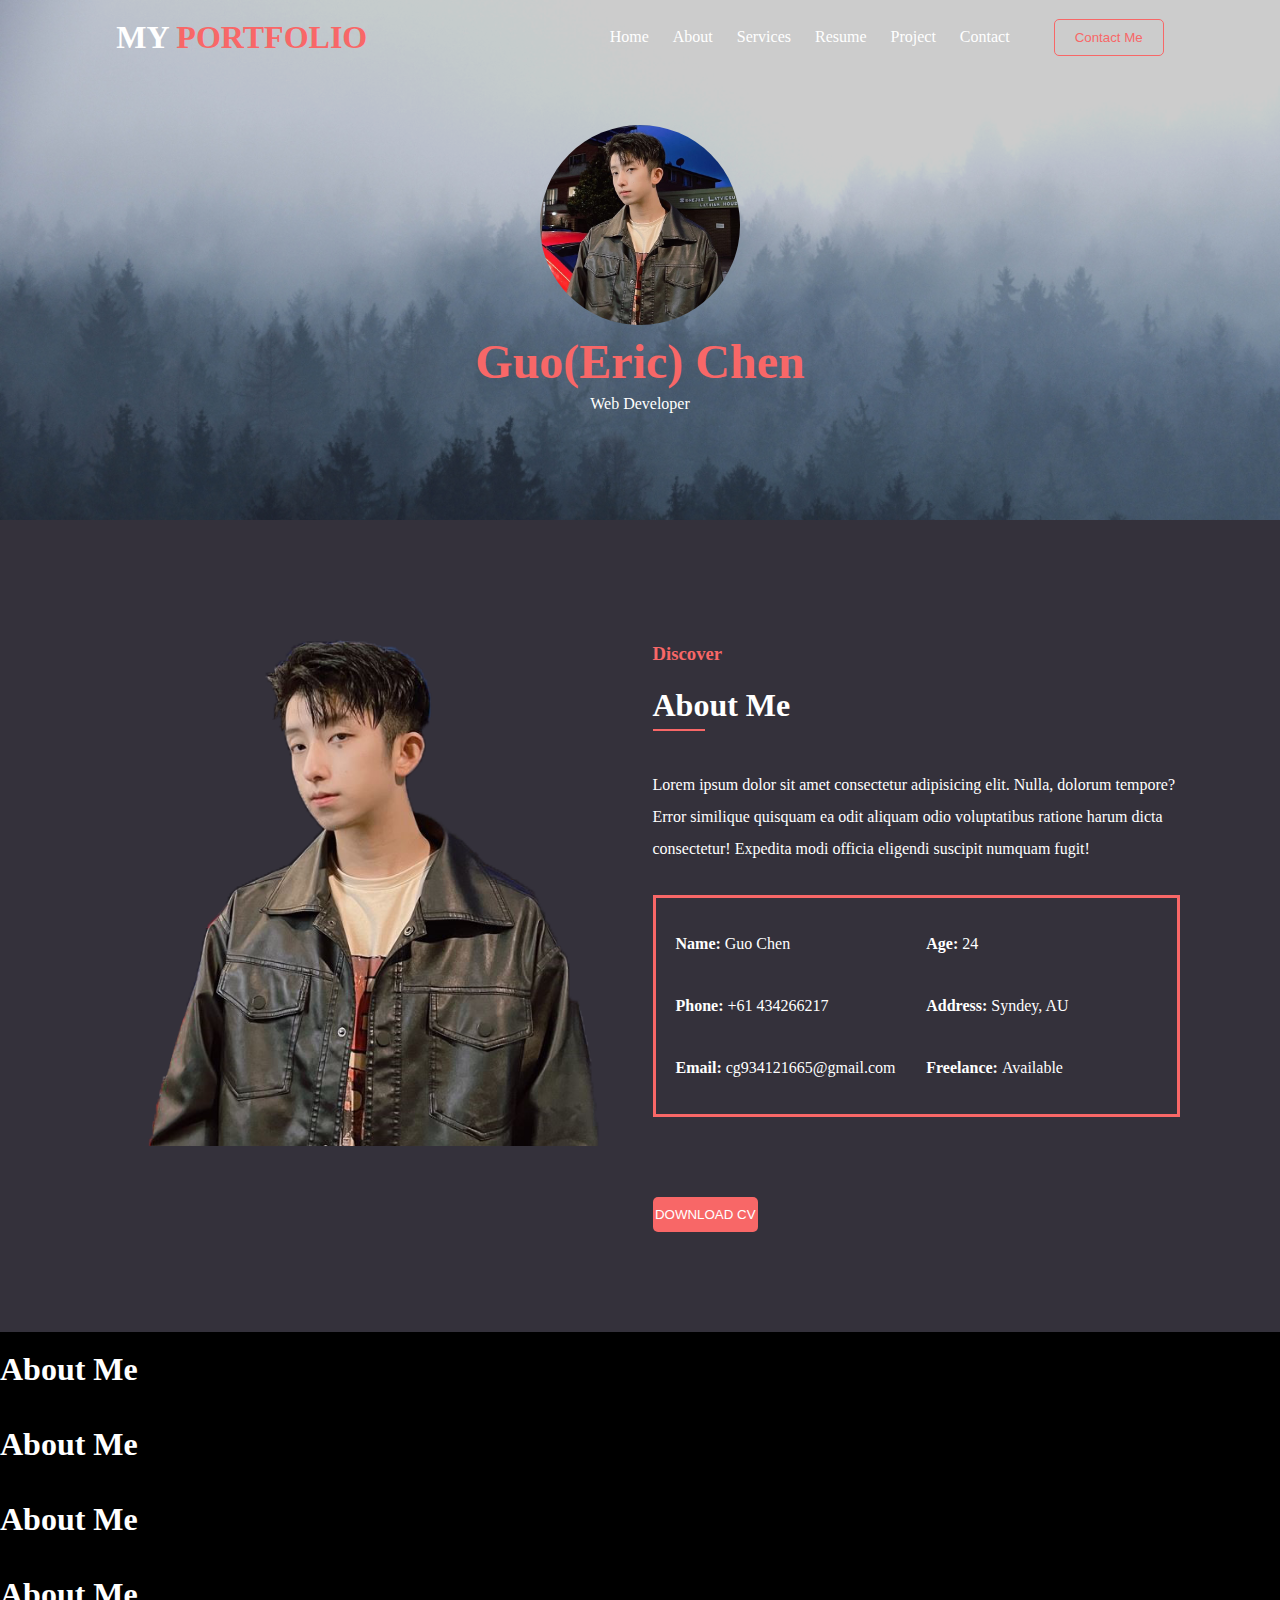
<file: portfolio/index.html>
<!DOCTYPE html>
<html lang="en">

<head>
    <meta charset="UTF-8">
    <meta http-equiv="X-UA-Compatible" content="IE=edge">
    <meta name="viewport" content="width=device-width, initial-scale=1.0">
    <title>My Portfolio</title>
    <link rel="stylesheet" href="style.css">
</head>

<body>
    <section class="section-top" ">
        <nav>
            <div class=" navbar">
        <div class="nav-left">
            <h1>my <span>portfolio</span></h1>
        </div>
        <div class="nav-right">
            <a href="#">Home</a>
            <a href="#">About</a>
            <a href="#">Services</a>
            <a href="#">Resume</a>
            <a href="#">Project</a>
            <a href="#">Contact</a>
            <button>Contact Me</button>
        </div>
        </div>
        </nav>
        <div class="personalInfo">
            <div class="portrait">
                <img class="portrait-img" src="imgs/Eric.JPG" alt="">
            </div>
            <div class="name">
                <p>Guo(Eric) Chen</p>
            </div>
            <div class="job">
                <p>Web Developer</p>
            </div>
        </div>
    </section>
    <section class="section-about">
        <div class="about-container">
            <div class="about-img">
                <img class="portrait-about-img" src="imgs/Eric.png" alt="">
            </div>
            <div class="about-content">
                <h3>Discover</h3>
                <h1>About Me</h1>
                <hr>
                <p>Lorem ipsum dolor sit amet consectetur adipisicing elit. Nulla, dolorum tempore? Error similique
                    quisquam
                    ea odit aliquam odio voluptatibus ratione harum dicta consectetur! Expedita modi officia eligendi
                    suscipit numquam fugit!</p>
                <div class="basicInfo">
                    <div class="basicInfo-left">
                        <p><span>Name: </span>Guo Chen</p>
                        <p><span>Phone: </span>+61 434266217</p>
                        <p><span>Email: </span>cg934121665@gmail.com</p>
                    </div>
                    <div class="basicInfo-right">
                        <p><span>Age: </span>24</p>
                        <p><span>Address: </span>Syndey, AU</p>
                        <p><span>Freelance: </span>Available</p>
                    </div>
                </div>
                <button>DOWNLOAD CV</button>
            </div>
        </div>
    </section>
    <section class="section-services">
        <div class="heading">
            <h1>About Me</h1>
    </section>
    <section class="section-resume">
        <div class="heading">
            <h1>About Me</h1>
    </section>
    <section class="section-project">
        <div class="heading">
            <h1>About Me</h1>
    </section>
    <section class="section-contact">
        <div class="heading">
            <h1>About Me</h1>
    </section>
</body>

</html>
</file>
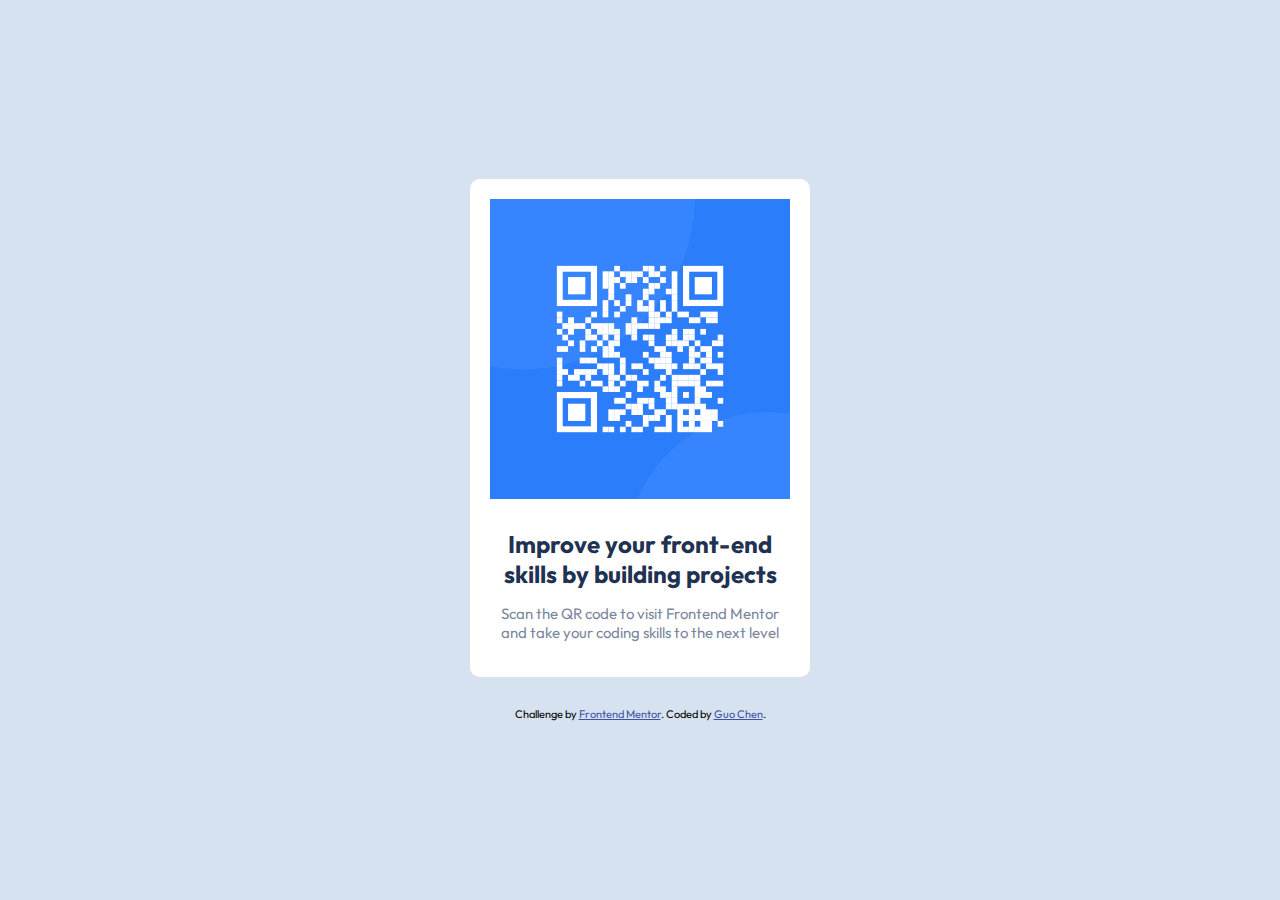
<file: qr-code-component-main/index.html>
<!DOCTYPE html>
<html lang="en">

<head>
  <meta charset="UTF-8">
  <meta name="viewport" content="width=device-width, initial-scale=1.0">
  <!-- displays site properly based on user's device -->

  <link rel="icon" type="image/png" sizes="32x32" href="./images/favicon-32x32.png">

  <title>Frontend Mentor | QR code component</title>
  <link rel="stylesheet" href="style.css">
  <link rel="preconnect" href="https://fonts.googleapis.com">
  <link rel="preconnect" href="https://fonts.gstatic.com" crossorigin>
  <link href="https://fonts.googleapis.com/css2?family=Outfit:wght@400;700&display=swap" rel="stylesheet">
  <!-- Feel free to remove these styles or customise in your own stylesheet 👍 -->

</head>

<body>
  <div class="main">
    <div class="container">
      <img class="qr-img" src="images/image-qr-code.png" alt="">
      <h2>Improve your front-end skills by building projects</h2>
      <p>Scan the QR code to visit Frontend Mentor and take your coding skills to the next level</p>
    </div>


    <div class="attribution">
      Challenge by <a href="https://www.frontendmentor.io?ref=challenge" target="_blank">Frontend Mentor</a>.
      Coded by <a href="#">Guo Chen</a>.
    </div>
  </div>
</body>

</html>
</file>
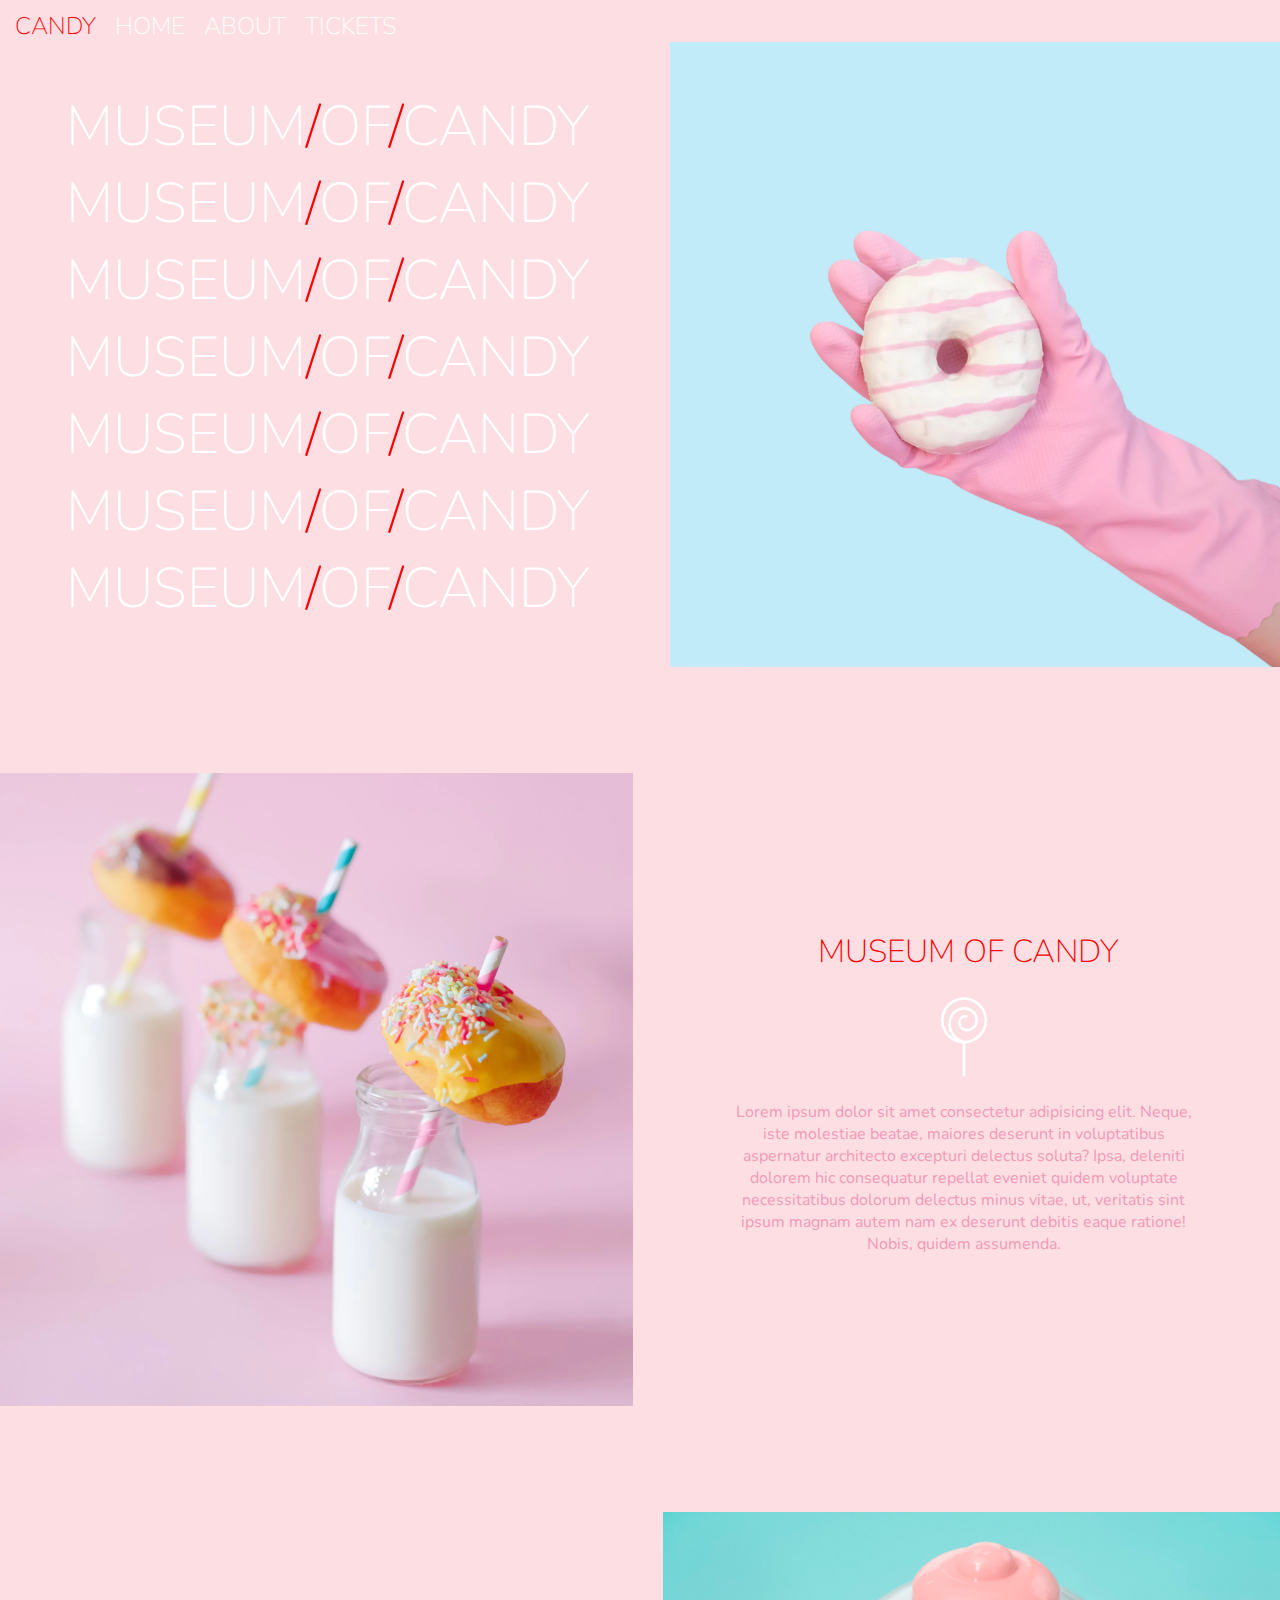
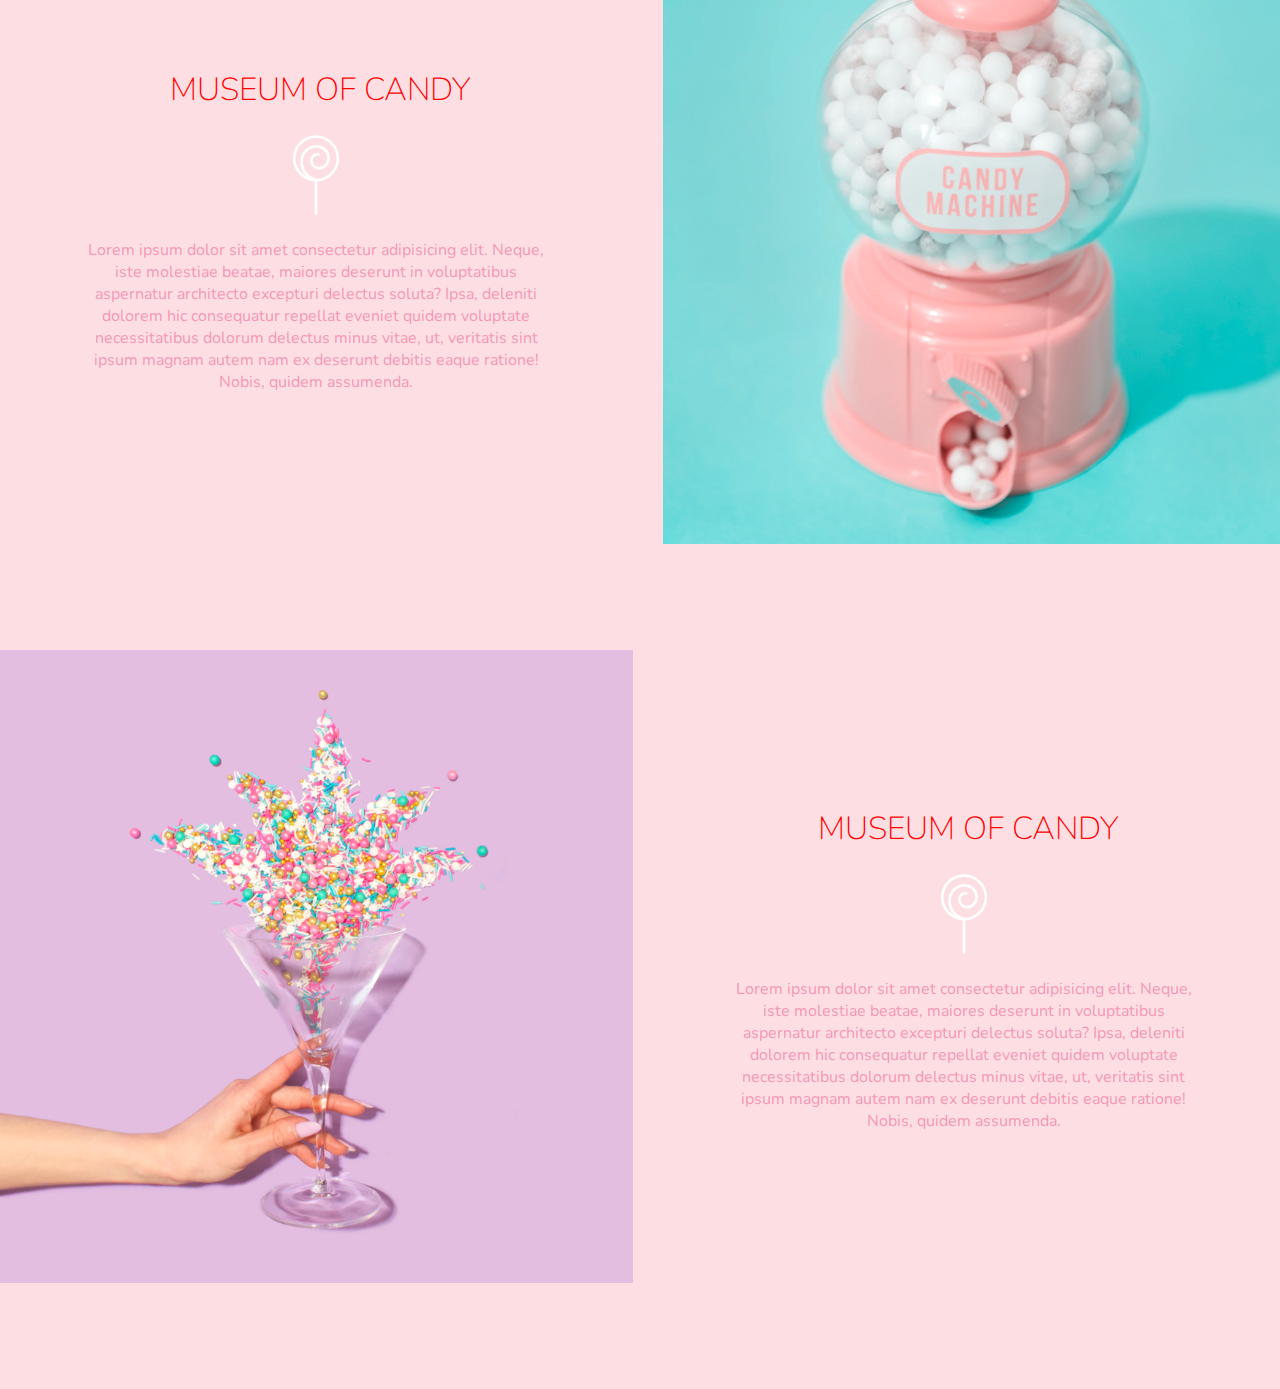
<file: MesumOfCandy/index1.html>
<!DOCTYPE html>
<html lang="en">

<head>
    <meta charset="UTF-8">
    <meta http-equiv="X-UA-Compatible" content="IE=edge">
    <meta name="viewport" content="width=device-width, initial-scale=1.0">
    <title>Museum Of Candy</title>
    <link rel="stylesheet" href="app1.css">
    <link rel="preconnect" href="https://fonts.googleapis.com">
    <link rel="preconnect" href="https://fonts.gstatic.com" crossorigin>
    <link href="https://fonts.googleapis.com/css?family=Nunito:200,300,400,700" rel="stylesheet">
</head>

<body>
    <nav>
        <div class="navBar">
            <a class="heading" href="#">CANDY</a>
            <a href="#">HOME</a>
            <a href="#">ABOUT</a>
            <a href="#">TICKETS</a>
        </div>
    </nav>
    <section>
        <div class="container">
            <div class="headingGroup div-left">
                <h1>MUSEUM<span>/</span>OF<span>/</span>CANDY</h1>
                <h1>MUSEUM<span>/</span>OF<span>/</span>CANDY</h1>
                <h1>MUSEUM<span>/</span>OF<span>/</span>CANDY</h1>
                <h1>MUSEUM<span>/</span>OF<span>/</span>CANDY</h1>
                <h1>MUSEUM<span>/</span>OF<span>/</span>CANDY</h1>
                <h1>MUSEUM<span>/</span>OF<span>/</span>CANDY</h1>
                <h1>MUSEUM<span>/</span>OF<span>/</span>CANDY</h1>
            </div>
            <div class="image">
                <img class="div-right" src="imgs/hand2.png" alt="">
            </div>
        </div>
    </section>
    <section>
        <div class="container">
            <div class="image  div-change-order">
                <img class="div-left" src="imgs/milk.png" alt="">
            </div>
            <div class="blurb div-right  div-change-order">
                <div class="blurb-heading">
                    <p>MUSEUM OF CANDY</p>
                </div>
                <img src="imgs/lolli_icon.png" alt="">
                <div class="blurb-content">Lorem ipsum dolor sit amet consectetur adipisicing elit. Neque, iste
                    molestiae beatae, maiores deserunt in voluptatibus aspernatur architecto excepturi delectus soluta?
                    Ipsa, deleniti dolorem hic consequatur repellat eveniet quidem voluptate necessitatibus dolorum
                    delectus minus vitae, ut, veritatis sint ipsum magnam autem nam ex deserunt debitis eaque ratione!
                    Nobis, quidem assumenda.</div>
            </div>
        </div>

        <div class="container">
            <div class="blurb div-left">
                <div class="blurb-heading">
                    <p>MUSEUM OF CANDY</p>
                </div>
                <img src="imgs/lolli_icon.png" alt="">
                <div class="blurb-content">Lorem ipsum dolor sit amet consectetur adipisicing elit. Neque, iste
                    molestiae beatae, maiores deserunt in voluptatibus aspernatur architecto excepturi delectus soluta?
                    Ipsa, deleniti dolorem hic consequatur repellat eveniet quidem voluptate necessitatibus dolorum
                    delectus minus vitae, ut, veritatis sint ipsum magnam autem nam ex deserunt debitis eaque ratione!
                    Nobis, quidem assumenda.</div>
            </div>
            <div class="image">
                <img class="div-right" src="imgs/gumball.png" alt="">
            </div>
        </div>

        <div class="container">
            <div class="image">
                <img class="div-left div-change-order" src="imgs/sprinkles.png" alt="">
            </div>
            <div class="blurb div-right div-change-order">
                <div class="blurb-heading">
                    <p>MUSEUM OF CANDY</p>
                </div>
                <img src="imgs/lolli_icon.png" alt="">
                <div class="blurb-content">Lorem ipsum dolor sit amet consectetur adipisicing elit. Neque, iste
                    molestiae beatae, maiores deserunt in voluptatibus aspernatur architecto excepturi delectus soluta?
                    Ipsa, deleniti dolorem hic consequatur repellat eveniet quidem voluptate necessitatibus dolorum
                    delectus minus vitae, ut, veritatis sint ipsum magnam autem nam ex deserunt debitis eaque ratione!
                    Nobis, quidem assumenda.</div>
            </div>
        </div>
    </section>
</body>

</html>
</file>
<file: portfolio/style.css>
body {
    margin: 0;
}

section {
    display: flex;
    background-color: black;
    border: none;
    color: white;
    line-height: 2rem;
    margin: 0;
}

.section-top {
    display: flex;
    flex-direction: column;
    background-color: rgb(204, 204, 204);
    background-image: url('imgs/tree.jpg');
    background-size: cover;
    background-blend-mode: darken;
}

.section-about {
    background-color: rgb(52, 49, 59);
}

.navbar {
    display: flex;
    flex-direction: row;
    align-items: center;
    justify-content: space-around;
}

.nav-left {
    text-transform: uppercase;
}

.nav-left span {
    color: rgb(248, 103, 103);
}

.nav-right a {
    text-decoration: none;
    color: white;
    padding: 0 10px;
}

.nav-right a:hover {
    color: rgb(248, 103, 103);
}

.nav-right button {
    background-color: transparent;
    color: rgb(248, 103, 103);
    border: 1px solid rgb(248, 103, 103);
    border-radius: 5px;
    padding: 10px 20px;
    margin-left: 30px;
}

.nav-right button:hover {
    color: white;
    border: 1px solid white;
    cursor: pointer;
}

.personalInfo {
    display: flex;
    flex-direction: column;
    align-items: center;
}

.portrait-img {
    border-radius: 50%;
    width: 200px;
    margin-top: 50px;
}

.personalInfo .name p {
    color: rgb(248, 103, 103);
    font-size: 3rem;
    font-weight: 600;
    margin: 10px 0;
}

.personalInfo .job p {
    margin-top: 0;
    margin-bottom: 100px;
}

.about-container {
    display: flex;
    flex-direction: row;
    margin: 100px;
}

.about-img {
    width: 50%;
}

.portrait-about-img {
    max-width: 100%;
}

.about-content {
    display: flex;
    flex-direction: column;
    padding-left: 25px;
    width: 50%;
}

.basicInfo {
    display: flex;
    flex-direction: row;
}

.about-content h3 {
    color: rgb(248, 103, 103);
}

.about-content h1 {
    font-size: 2rem;
    margin: 0;
}

.about-content hr {
    border: 1px solid rgb(248, 103, 103);
    width: 50px;
    margin-left: 0;
    margin-top: 0 0;
}

.about-content p {
    margin: 30px 0;
}

.basicInfo {
    border: 3px solid rgb(248, 103, 103);
    padding-left: 20px;
}

.basicInfo span {
    font-weight: bold;
}

.basicInfo-left,
.basicInfo-right {
    width: 50%;
}

.about-content button {
    color: white;
    border: none;
    border-radius: 5px;
    width: 20%;
    padding: 10px 0;
    margin-top: 80px;
    background-color: rgb(248, 103, 103);

}
</file>
<file: qr-code-component-main/style.css>
body {
    margin: 0;
    background-color: hsl(212, 45%, 89%);
    display: flex;
    justify-content: center;
    align-items: center;
    min-height: 100vh;
    font-family: "Outfit", sans-serif;
}

.main {
    display: flex;
    flex-direction: column;
}

.container {
    display: flex;
    flex-direction: column;
    background-color: white;
    padding: 20px;
    border-radius: 10px;
    width: 100%;
    max-width: 300px;
    text-align: center;
}

.container h2 {
    margin: 30px 0 0 0;
    color: hsl(218, 44%, 22%);
}

.container p {
    font-size: 15px;
    margin: 15px 10px;
    color: hsl(220, 15%, 55%);
}

.attribution {
    margin-top: 30px;
    font-size: 11px;
    text-align: center;
}

.attribution a {
    color: hsl(228, 45%, 44%);
}
</file>
<file: MesumOfCandy/app1.css>
body {
    background-color: rgb(253, 223, 227);
    font-family: 'Nunito', sans-serif;
    margin: 0;
}

.navBar {
    margin-top: 10px;
}

.navBar .heading {
    color: red;
}

.navBar a {
    color: white;
    text-decoration: none;
    font-size: 1.5rem;
    font-weight: 100;
    margin-left: 15px;
}

.navBar a:hover {
    color: red;
}


.container {
    display: flex;
    flex-direction: row;
    margin-bottom: 100px;
}

.headingGroup {
    display: flex;
    flex-direction: column;
    align-items: center;
    justify-content: center;
    width: 50%;
    color: white;
    padding: 0 15px;
}

.headingGroup h1 {
    font-size: 3.5rem;
    font-weight: 100;
    margin: 0;
}

.headingGroup span {
    color: red;
}

.image {
    width: 50%;
}

.image img {
    max-width: 100%;
}

.div-left {
    padding-right: 15px;
}

.div-right {
    padding-left: 15px;
}

.blurb {
    width: 50%;
    display: flex;
    flex-direction: column;
    align-items: center;
    justify-content: center;
}

.blurb-heading p {
    color: red;
    font-weight: 100;
    font-size: 2rem;
    margin: 0 0 0 8px;
}

.blurb-content {
    color: #f498b8;
    max-width: 75%;
    text-align: center;
}

@media(max-width:768px) {
    .navBar {
        display: flex;
        flex-direction: column;
        align-items: center;
    }

    .container {
        display: grid;
    }

    .div-right {
        padding-left: 0;
    }

    .blurb {
        margin-bottom: 50px;
    }

    .blurb,
    .image,
    .headingGroup {
        width: 100%;
        padding: 0;
    }

    .headingGroup {
        margin: 50px 0;
    }

    .div-change-order:nth-of-type(2) {
        order: -1;
    }


}

@media(max-width:1200px) {

    .headingGroup h1 {
        font-size: 3rem;
    }
}

@media(max-width:992px) {

    .headingGroup h1 {
        font-size: 2.5rem;
    }
}
</file>
